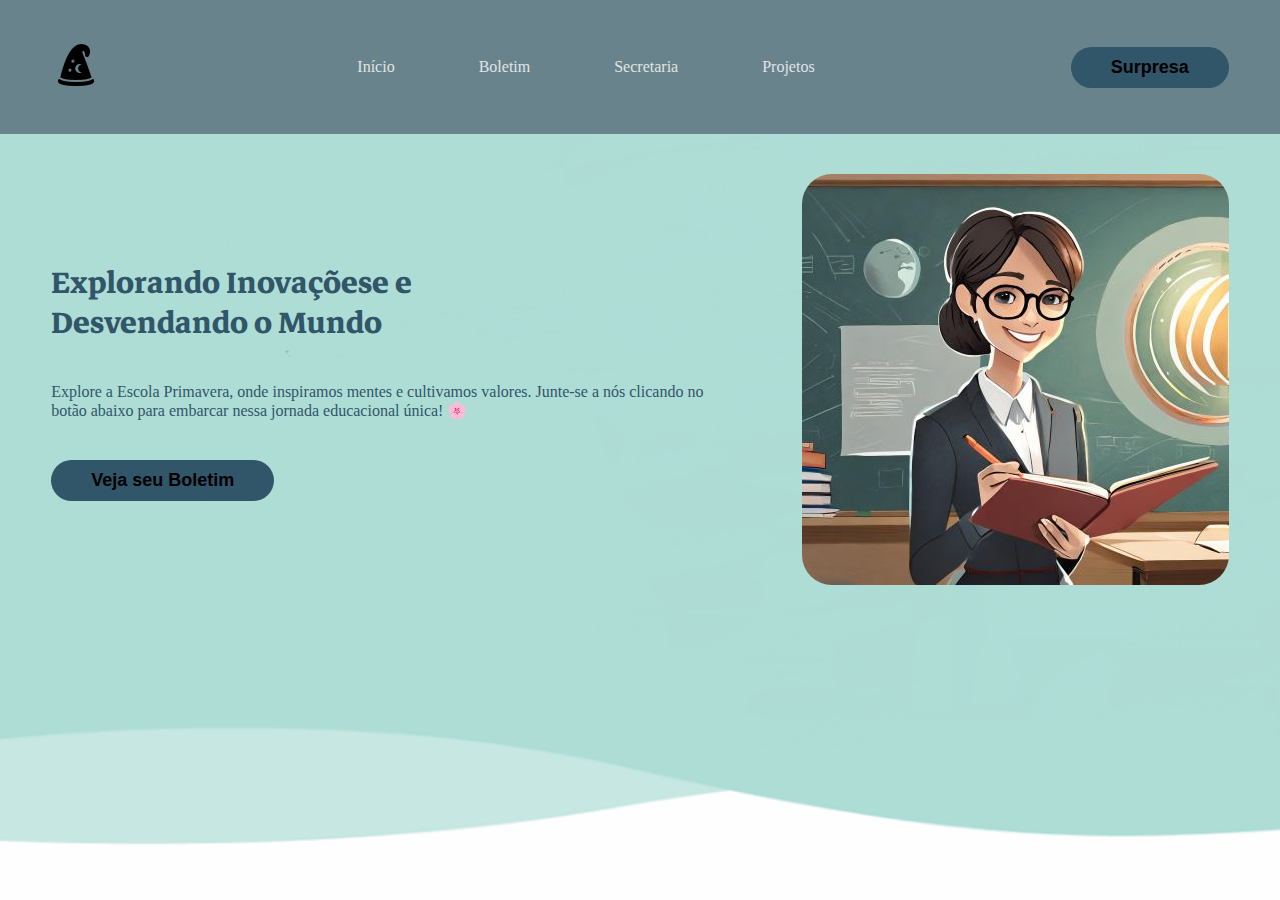
<file: Index.html>
<!DOCTYPE html>
<html lang="pt-br">
<head>
    <meta charset="UTF-8">
    <meta name="viewport" content="width=device-width, initial-scale=1.0">
    <title>Boletim</title>
    <link rel="stylesheet" href="./css/Global.css">
</head>
<body>
    <header>
        <div class="interface">
            <div class="logo">
                <a href="#">
                    <img src="./img/img.icons8.png" alt="Logo">
                </a>
            </div>
            
            <nav class="menu-desktop">
                <ul>
                    <li><a href="#">Início</a></li>
                    <li><a href="boletim.html">Boletim</a></li>
                    <li><a href="#">Secretaria</a></li>
                    <li><a href="#">Projetos</a></li>
                </ul>
            </nav>

            <div class="btn-contato">
                <a href="#">
                    <button>Surpresa</button>
                </a>
            </div>
        </div>
    </header>
        <main>
            <section class="topo_do_site">
                <div class="interface">
                    <div class="flex">
                        <div class="txt_topo_site">
                            <h1>Explorando Inovaçõese e <br>Desvendando o Mundo</h1>
                            <p>Explore a Escola Primavera, onde inspiramos mentes e cultivamos valores. Junte-se a nós clicando no botão abaixo para embarcar nessa jornada educacional única! 🌸
                            </p>
                            <div class="btn-contato">
                                <a>
                                    <button>Veja seu Boletim</button>
                                </a>
                            </div>
                        </div>
                        
                        <div class="img_topo_site">
                            <img src="./img/Prof.jpg" alt="Prof">
                        </div>
                    </div>
                </div>
            </section>
        </main>

</body>
</html>
</file>
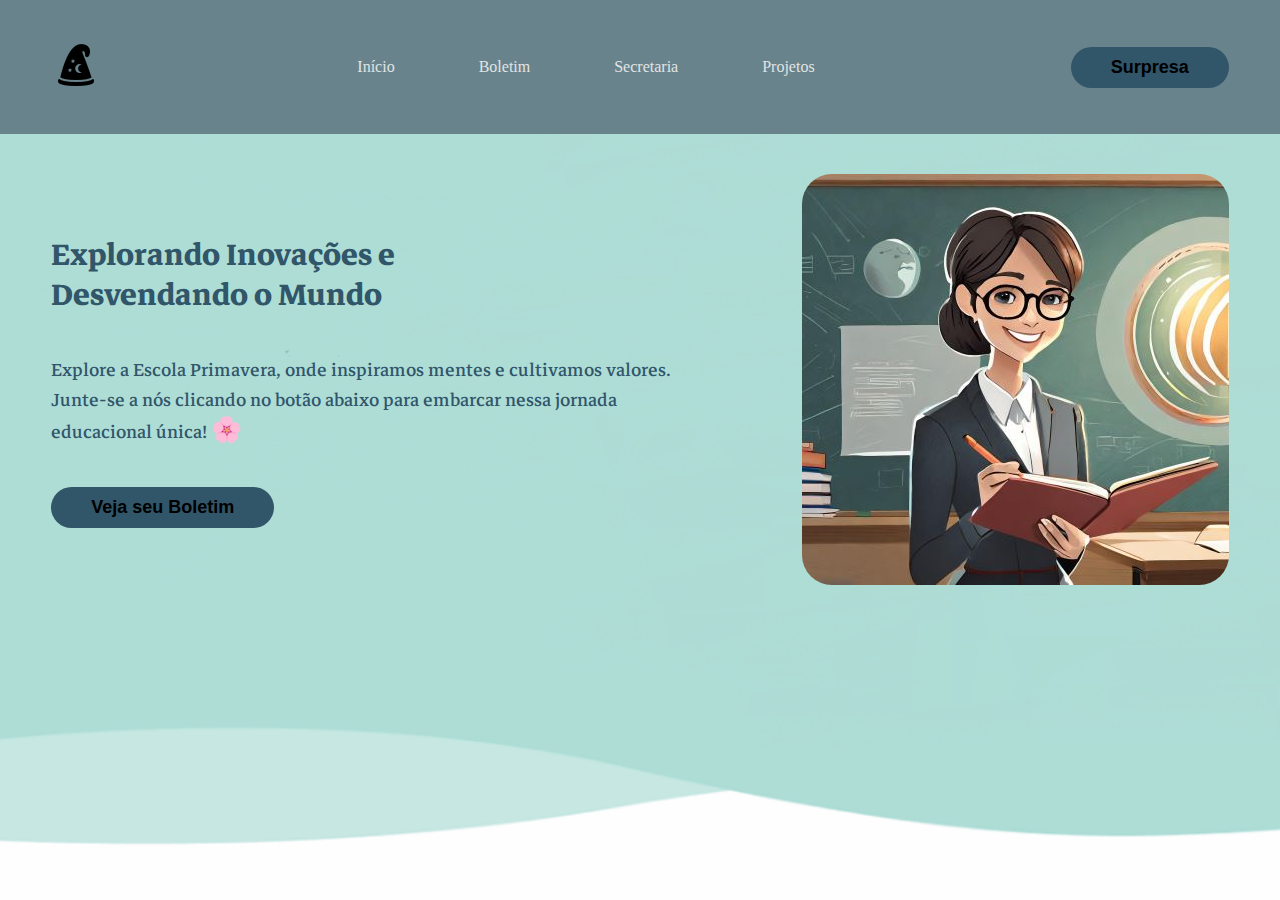
<file: Atividade 2.0/Index.html>
<!DOCTYPE html>
<html lang="pt-br">
<head>
    <meta charset="UTF-8">
    <meta name="viewport" content="width=device-width, initial-scale=1.0">
    <title>Boletim</title>
    <link rel="stylesheet" href="./css/Global.css">
    <script src="./js/menu.js" defer></script>
</head>
<body>
    <header>
        <div class="interface">
            <div class="logo">
                <a href="#">
                    <img src="./img/img.icons8.png" alt="Logo">
                </a>
            </div>
            
            <nav class="menu-desktop">
                <ul>
                    <li><a href="#">Início</a></li>
                    <li><a href="#">Boletim</a></li>
                    <li><a href="#">Secretaria</a></li>
                    <li><a href="#">Projetos</a></li>
                </ul>
            </nav>

            <div class="btn-contato">
                <a href="#">
                    <button>Surpresa</button>
                </a>
            </div>

            <div class="btn-abrir-menu" id="btn_menu">
                <i class="bi bi-list"></i>
            </div>

            <div class="menu-mobile" id="menu-mobile">
                <div class="btn-fechar">
                    <i class="bi bi-x-lg"></i>
                </div>

                <nav>
                    <ul>
                        <li><a href="#">Início</a></li>
                        <li><a href="#">Boletim</a></li>
                        <li><a href="#">Secretaria</a></li>
                        <li><a href="#">Projetos</a></li>
                        <li><a href="#">Veja seu Boletim</a></li>

                    </ul>
                </nav>
            </div>
            <div class="overlay-menu" id="overlay-menu"></div>
        </div>
    </header>
        <main>
            <section class="topo_do_site">
                <div class="interface">
                    <div class="flex">
                        <div class="txt_topo_site">
                            <h1>Explorando Inovações e <br>Desvendando o Mundo</h1>
                            <p>Explore a Escola Primavera, onde inspiramos mentes e cultivamos valores. Junte-se a nós clicando no botão abaixo para embarcar nessa jornada educacional única! 🌸
                            </p>
                            <div class="btn-contato">
                                <a>
                                    <button>Veja seu Boletim</button>
                                </a>
                            </div>
                        </div>
                        
                        <div class="img_topo_site">
                            <img src="./img/Prof.jpg" alt="Prof">
                        </div>
                    </div>
                </div>
            </section>
        </main>

</body>
</html>
</file>
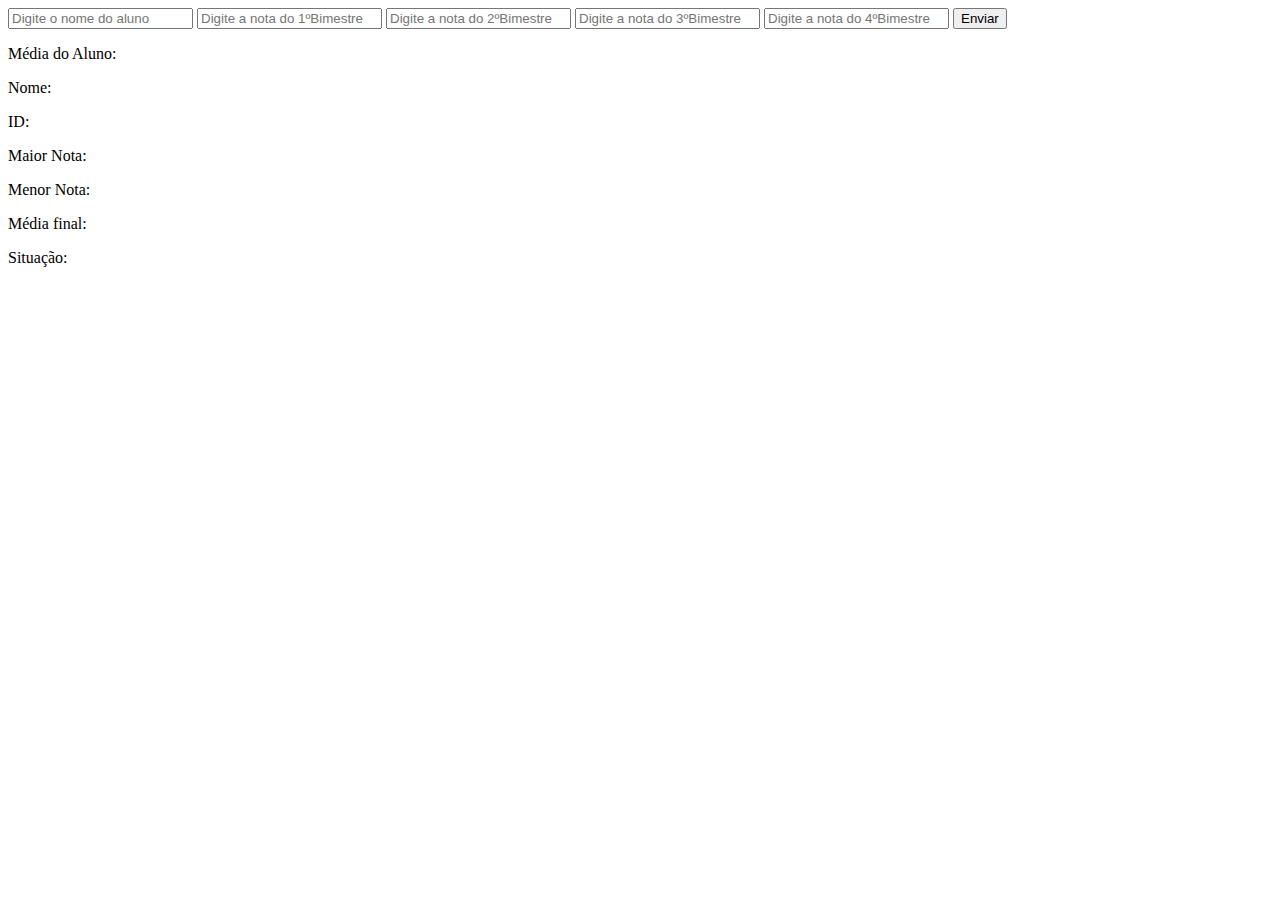
<file: boletim.html>
<!DOCTYPE html>
<html lang="pt-br">
<head>
    <meta charset="UTF-8">
    <meta name="viewport" content="width=device-width, initial-scale=1.0">
    <title>Boletim</title>
</head>
<body>
    <input type="text" id="nome" placeholder="Digite o nome do aluno">
    <input type="text" id="nota1" placeholder="Digite a nota do 1ºBimestre">
    <input type="text" id="nota2" placeholder="Digite a nota do 2ºBimestre">
    <input type="text" id="nota3" placeholder="Digite a nota do 3ºBimestre">
    <input type="text" id="nota4" placeholder="Digite a nota do 4ºBimestre">
    <button onclick="calcular()">Enviar</button>
    <script src="js/boletim.js"></script>

    <div class="tabela">
        <p>Média do Aluno:</p>

        <p id="error"></p>

        <div class="elementos">
          <p>Nome:</p>
          <p id="nomes"></p>
        </div>

        <div class="elementos">
          <p>ID:</p>
          <p id="id"></p>
        </div>

        <div class="elementos">
          <p>Maior Nota:</p>
          <p id="maior"></p>
        </div>

        <div class="elementos">
          <p>Menor Nota:</p>
          <p id="menor"></p>
        </div>

        <div class="elementos">
          <p>Média final:</p>
          <p id="mf"></p>
        </div>

        <div class="elementos">
          <p>Situação:</p>
          <p id="situacao"></p>
        </div>
    </div>
    
</body>
</html>
</file>
<file: css/Global.css>
@import url(./Header.css);
@import url(./Main.css);
@import url('https://fonts.googleapis.com/css2?family=Jost&display=swap'); 
@import url('https://fonts.googleapis.com/css2?family=Markazi+Text&display=swap');

* {
    margin: 0;
    padding: 0;
    box-sizing: border-box;
}

:root{
    --Fundo_01:     #68838B;
    --Fundo_02:     #AEDDD6;
    --Fundo_Ti_But: #315569;
    --Fundo_Bot:    #3C5C66;
    --Fundo_Tex:    #E1E4E5;
    --Fonte_Ti:  'Jost', sans-serif;
    --Fonte_Tex: 'Markazi Text', serif;
}
</file>
<file: Atividade 2.0/css/Global.css>
@import url(./Header.css);
@import url(./Main.css);
@import url("https://cdn.jsdelivr.net/npm/bootstrap-icons@1.11.3/font/bootstrap-icons.min.css");
@import url('https://fonts.googleapis.com/css2?family=Jost&display=swap'); 
@import url('https://fonts.googleapis.com/css2?family=Markazi+Text&display=swap');

* {
    margin: 0;
    padding: 0;
    box-sizing: border-box;
}

:root{
    --Fundo_01:     #68838B;
    --Fundo_02:     #AEDDD6;
    --Fundo_Ti_But: #315569;
    --Fundo_Bot:    #3C5C66;
    --Fundo_Tex:    #E1E4E5;
    --Fonte_Ti:  'Jost', sans-serif;
    --Fonte_Tex: 'Markazi Text', serif;
}

@media screen and (max-width:1020px){

    .flex{
        flex-direction: column-reverse;
    }
    .menu-desktop, .btn-contato{
        display: none;
    }
    section.topo_do_site{
        padding: 20px 8%;
    }

    .topo_do_site .img_topo_site img{
        width: 100%;
    }
    .btn-abrir-menu{
        display: block;
    }
}
</file>
